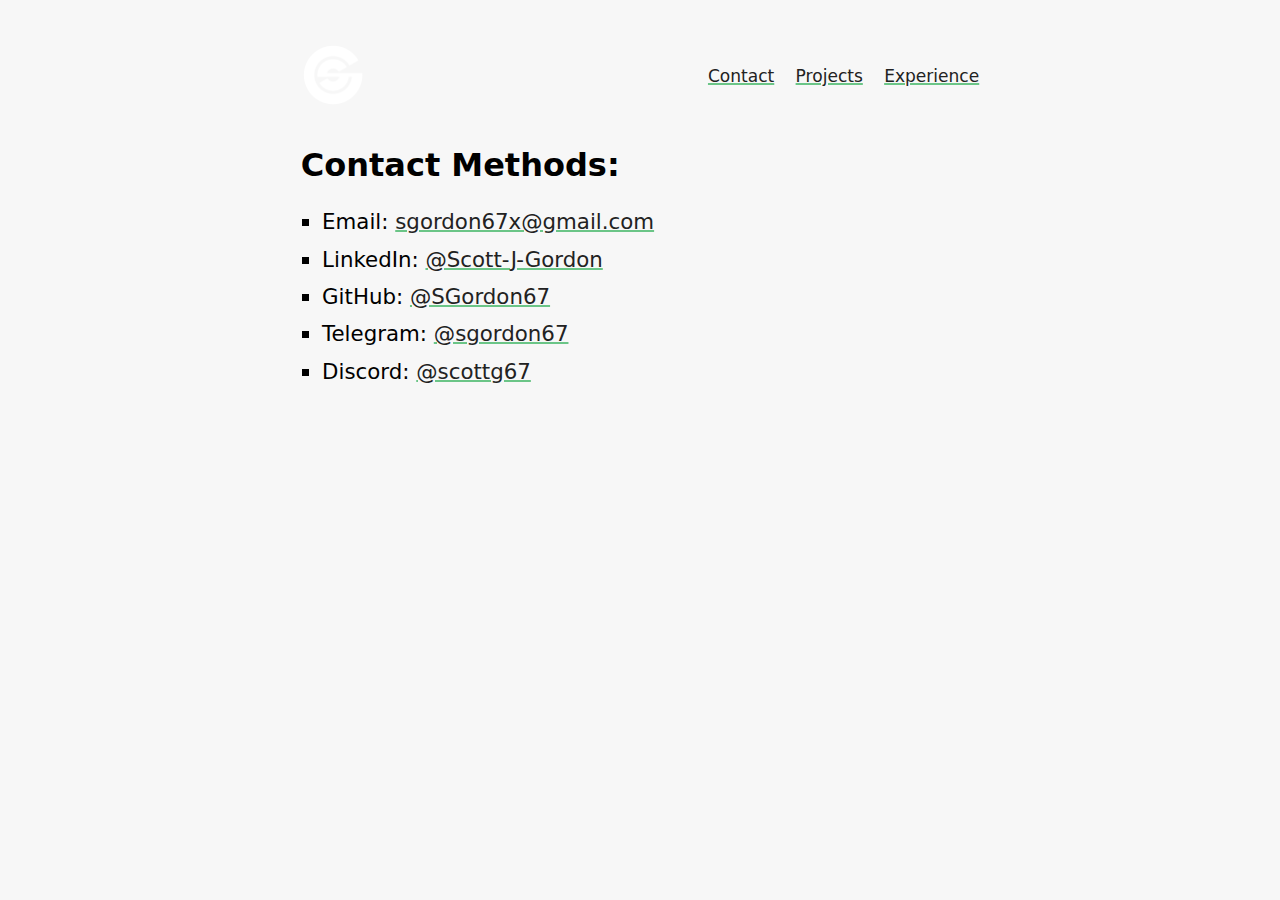
<file: contact.html>
<!doctype html>
<html lang=en>
    <head>
        <meta name=generator>
        <meta charset=utf-8>
        <title>Scott Gordon</title>
        <link rel=stylesheet href=./index.css>
        <link rel=icon href=./sg_logo_white_wide.png type=image/png>
        <meta name=viewport content="width=device-width,initial-scale=1,shrink-to-fit=no">
    </head>
    <body>
        <nav class=nav>
            <a href=./ class=nav__logo>
                <img src=./sg_logo_white_wide.png class=logo__image alt="Scott Gordon" loading=lazy>
            </a>
            <div class=nav__links>
                <a href=./contact.html>Contact</a>
                <a href=./projects.html>Projects</a>
                <a href=./experience.html>Experience</a>
            </div>
        </nav>
        <main class=content-page>
            <h2 id=education>Contact Methods:</h2>
            <ul>
                <li>
                    Email: <a href=mailto:sgordon67x@gmail.com>sgordon67x@gmail.com</a>
                </li>
                <li>
                    LinkedIn: <a rel=me href=https://www.linkedin.com/in/Scott-J-Gordon/>@Scott-J-Gordon</a>
                </li>
                <li>
                    GitHub: <a href=https://github.com/SGordon67>@SGordon67</a>
                </li>
                <li>
                    Telegram: <a rel=me href=https://telegram.org/>@sgordon67</a>
                </li>
                <li>
                    Discord: <a rel=me href=https://discord.com/users/sgordon67>@scottg67</a>
                </li>
            </ul>
        </main>
    </body>


</html>
</file>
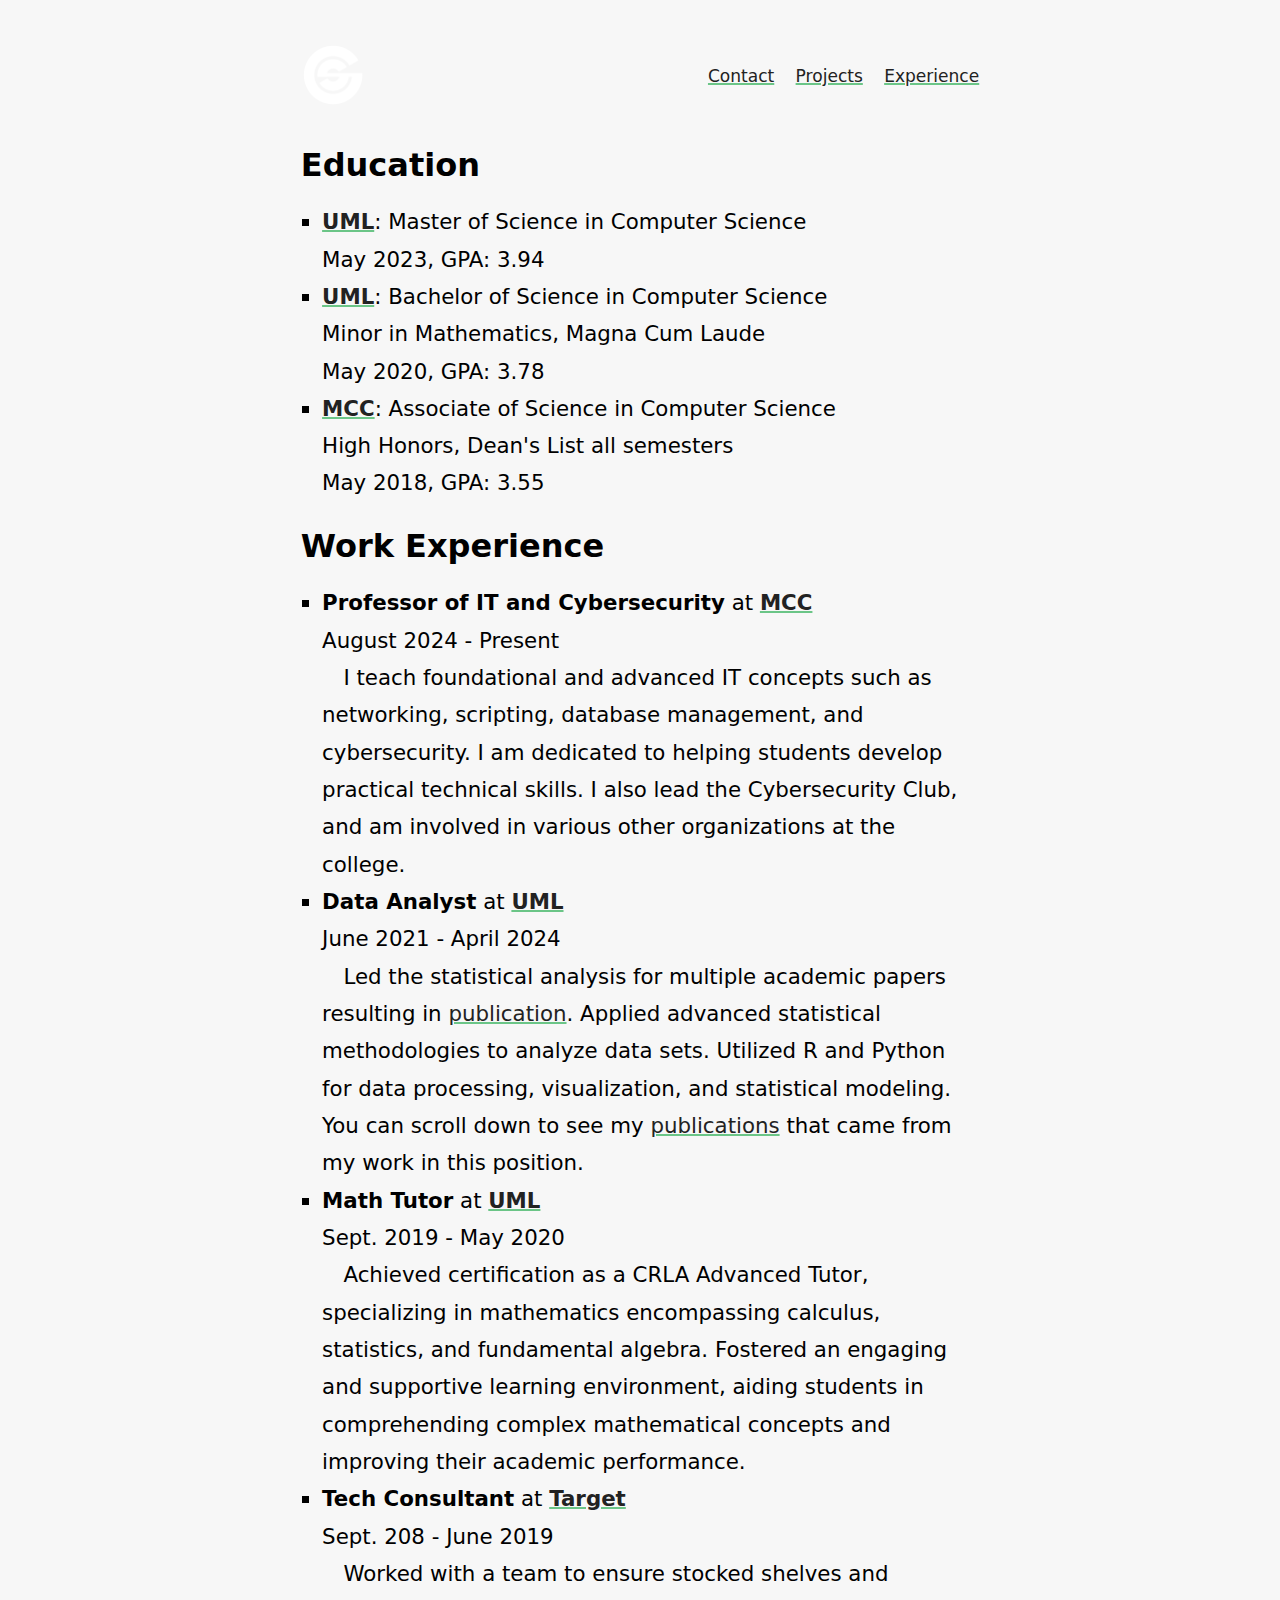
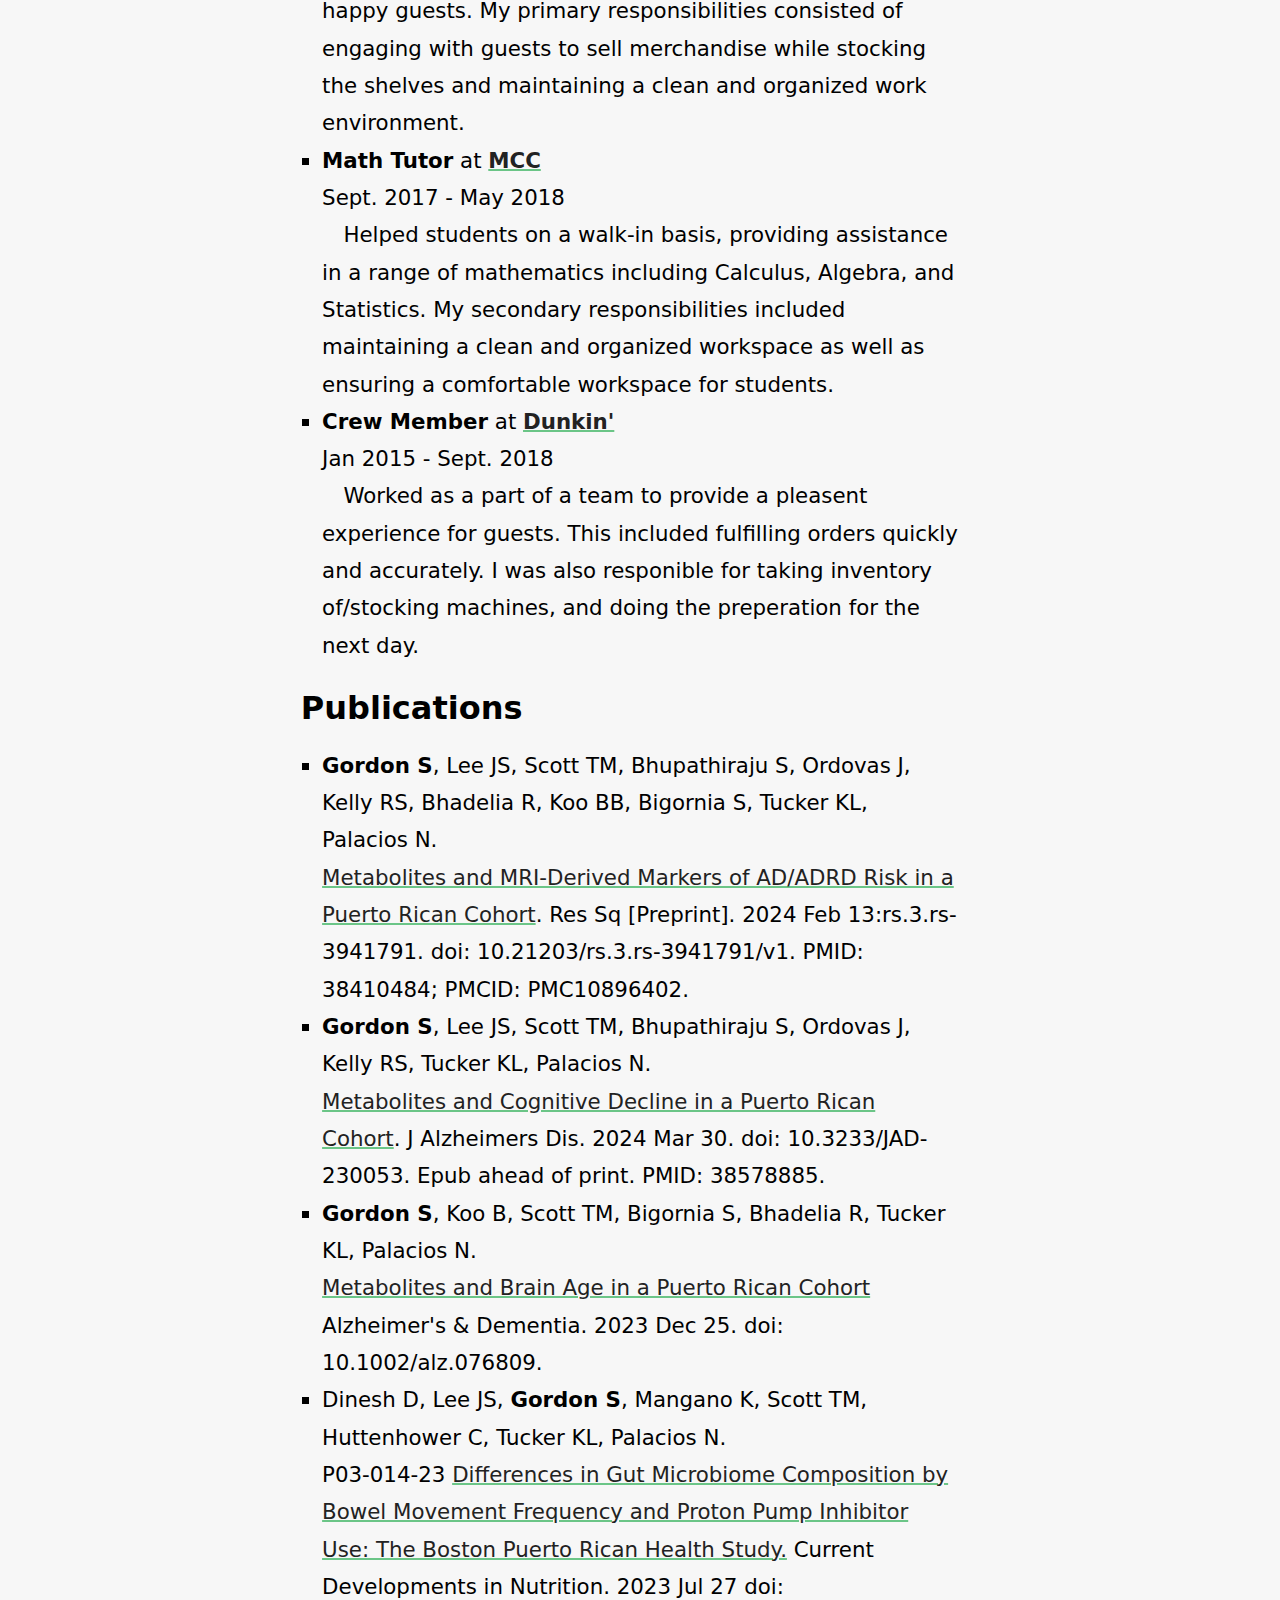
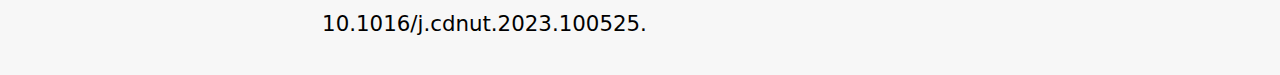
<file: experience.html>
<!doctype html>
<html lang=en>
    <head>
        <meta name=generator>
        <meta charset=utf-8>
        <title>Scott Gordon</title>
        <link rel=stylesheet href=./index.css>
        <link rel=icon href=./sg_logo_white_wide.png type=image/png>
        <meta name=viewport content="width=device-width,initial-scale=1,shrink-to-fit=no">
    </head>
    <body>
        <nav class=nav>
            <a href=./ class=nav__logo>
                <img src=./sg_logo_white_wide.png class=logo__image alt="Scott Gordon" loading=lazy>
            </a>
            <div class=nav__links>
                <a href=./contact.html>Contact</a>
                <a href=./projects.html>Projects</a>
                <a href=./experience.html>Experience</a>
            </div>
        </nav>
        <main class=content-page>
            <h2 id=education>Education</h2>
            <ul>
                <li>
                    <a href=https://www.uml.edu/><strong>UML</strong></a>:
                    Master of Science in Computer Science<br>
                    May 2023, GPA: 3.94
                </li>
                <li>
                    <a href=https://www.uml.edu/><strong>UML</strong></a>:
                    Bachelor of Science in Computer Science<br>Minor in Mathematics, 
                    Magna Cum Laude<br>
                    May 2020, GPA: 3.78
                </li>
                <li>
                    <a href=https://www.middlesex.mass.edu/><strong>MCC</strong></a>:
                    Associate of Science in Computer Science<br>
                    High Honors, Dean's List all semesters<br>
                    May 2018, GPA: 3.55
                </li>
            </ul>
            <h2 id=work_experience>Work Experience</h2>
            <ul>
                <li>
                    <strong>Professor of IT and Cybersecurity</strong> at <a href=https://www.middlesex.edu/index.html><strong>MCC</strong></a><br>
                    August 2024 - Present<br>
                    &emsp;I teach foundational and advanced IT concepts such as networking, scripting, database management, and cybersecurity.
                    I am dedicated to helping students develop practical technical skills. 
                    I also lead the Cybersecurity Club, and am involved in various other organizations at the college.
                </li>
                <li id="data_analyst">
                    <strong>Data Analyst</strong> at <a href=https://www.uml.edu/><strong>UML</strong></a><br>
                    June 2021 - April 2024<br>
                    &emsp;Led the statistical analysis for multiple academic papers resulting in <a href=./experience.html#publications>publication</a>.
                    Applied advanced statistical methodologies to analyze data sets.
                    Utilized R and Python for data processing, visualization, and statistical modeling.
                    You can scroll down to see my <a href=./experience.html#publications>publications</a> that came from my work in this position.
                </li>
                <li>
                    <strong>Math Tutor</strong> at <a href=https://www.uml.edu/><strong>UML</strong></a><br>
                    Sept. 2019 - May 2020<br>
                    &emsp;Achieved certification as a CRLA Advanced Tutor, specializing in mathematics encompassing
                    calculus, statistics, and fundamental algebra. Fostered an engaging and supportive learning environment, aiding students in comprehending
                    complex mathematical concepts and improving their academic performance. 
                </li>
                <li>
                    <strong>Tech Consultant</strong> at <a href=https://www.target.com/><strong>Target</strong></a><br>
                    Sept. 208 - June 2019<br>
                    &emsp;Worked with a team to ensure stocked shelves and happy guests. My primary responsibilities consisted of engaging with guests to
                    sell merchandise while stocking the shelves and maintaining a clean and organized work environment.
                </li>
                <li>
                    <strong>Math Tutor</strong> at <a href=https://www.middlesex.mass.edu/><strong>MCC</strong></a><br>
                    Sept. 2017 - May 2018<br>
                    &emsp;Helped students on a walk-in basis, providing assistance in a range of mathematics including Calculus, Algebra, and Statistics.
                    My secondary responsibilities included maintaining a clean and organized workspace as well as ensuring a comfortable workspace for students.
                </li>
                <li>
                    <strong>Crew Member</strong> at <a href=https://www.dunkindonuts.com/en><strong>Dunkin'</strong></a><br>
                    Jan 2015 - Sept. 2018<br>
                    &emsp;Worked as a part of a team to provide a pleasent experience for guests. This included fulfilling orders quickly and accurately.
                    I was also responible for taking inventory of/stocking machines, and doing the preperation for the next day.
                </li>
            </ul>
            <h2 id=publications>Publications</h2>
            <ul>
                <li>
                    <strong>Gordon S</strong>, Lee JS, Scott TM, Bhupathiraju S, Ordovas J, Kelly RS, Bhadelia R, Koo BB, Bigornia S, Tucker KL, Palacios N.<br>
                    <a href=https://pubmed.ncbi.nlm.nih.gov/38410484/>Metabolites and MRI-Derived Markers of AD/ADRD Risk in a Puerto Rican Cohort</a>. Res Sq [Preprint]. 
                    2024 Feb 13:rs.3.rs-3941791. doi: 10.21203/rs.3.rs-3941791/v1. PMID: 38410484; PMCID: PMC10896402.
                </li>
                <li>
                    <strong>Gordon S</strong>, Lee JS, Scott TM, Bhupathiraju S, Ordovas J, Kelly RS, Tucker KL, Palacios N.<br>
                    <a href=https://pubmed.ncbi.nlm.nih.gov/38578885/>Metabolites and Cognitive Decline in a Puerto Rican Cohort</a>.
                    J Alzheimers Dis. 2024 Mar 30. doi: 10.3233/JAD-230053. Epub ahead of print. PMID: 38578885.
                </li>
                <li>
                    <strong>Gordon S</strong>, Koo B, Scott TM, Bigornia S, Bhadelia R, Tucker KL, Palacios N.<br>
                    <a href=https://alz-journals.onlinelibrary.wiley.com/doi/10.1002/alz.076809>Metabolites and Brain Age in a Puerto Rican Cohort</a>
                    Alzheimer's & Dementia. 2023 Dec 25. doi: 10.1002/alz.076809. 
                </li>
                <li>
                    Dinesh D, Lee JS, <strong>Gordon S</strong>, Mangano K, Scott TM, Huttenhower C, Tucker KL, Palacios N.<br>
                    P03-014-23 <a href=https://www.sciencedirect.com/science/article/pii/S2475299123252440>Differences in Gut Microbiome Composition by Bowel Movement Frequency and Proton Pump Inhibitor Use: The Boston Puerto Rican Health Study.</a>
                    Current Developments in Nutrition. 2023 Jul 27 doi: 10.1016/j.cdnut.2023.100525. 
                </li>
            </ul>
        </main>
    </body>
</html>
</file>
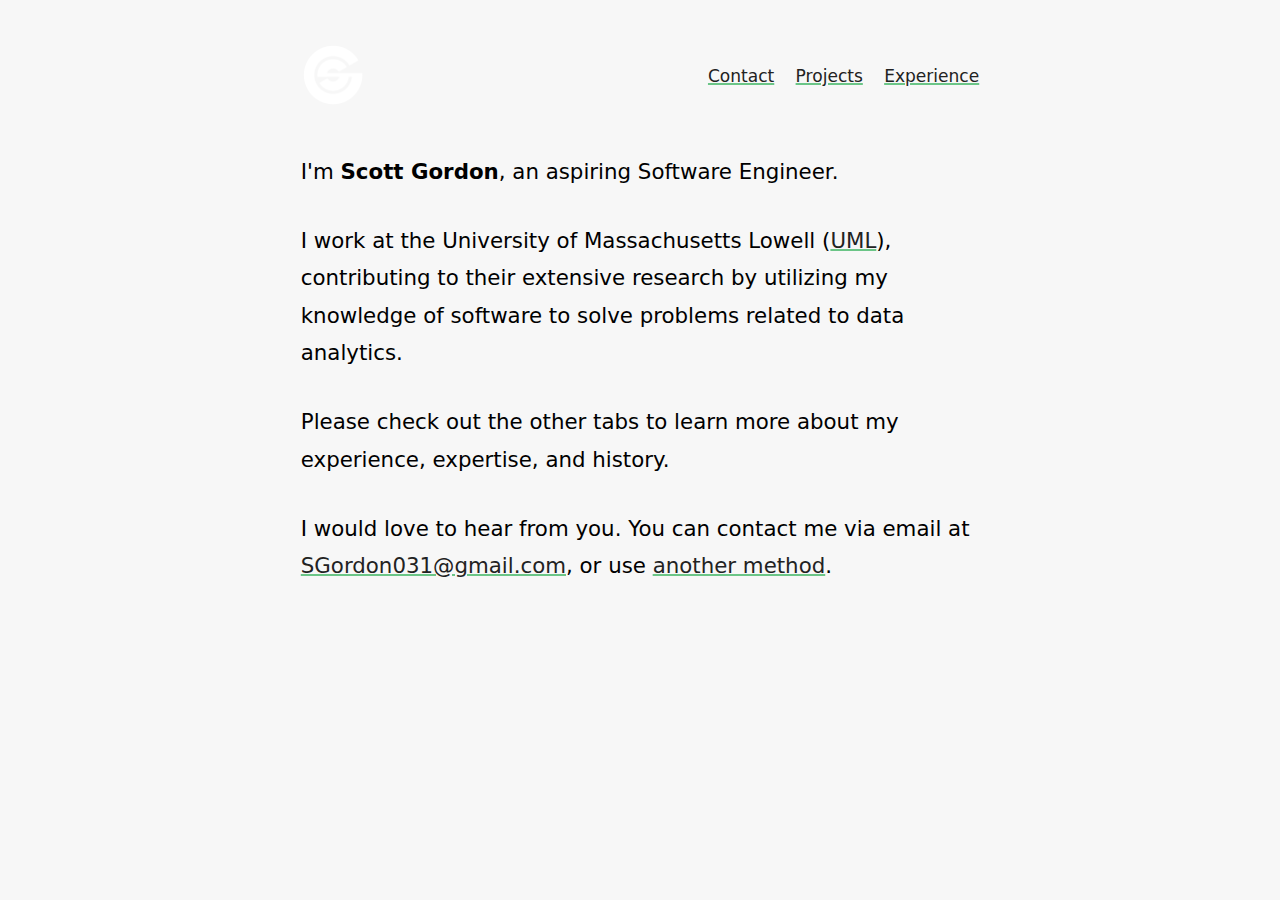
<file: home.html>
<!doctype html>
<html lang=en>
    <head>
        <meta name=generator>
        <meta charset=utf-8>
        <title>Scott Gordon</title>
        <link rel=stylesheet href=./index.css>
        <link rel=icon href=./sg_logo_white_wide.png type=image/png>
        <meta name=viewport content="width=device-width,initial-scale=1,shrink-to-fit=no">
    </head>
    <body>
        <nav class=nav>
            <a href=./home.html class=nav__logo>
                <img src=./sg_logo_white_wide.png class=logo__image alt="Scott Gordon" loading=lazy>
            </a>
            <div class=nav__links>
                <a href=./contact.html>Contact</a>
                <a href=./projects.html>Projects</a>
                <a href=./experience.html>Experience</a>
            </div>
        </nav>
        <main class=content-page>
            <p>
                I'm 
                <strong>Scott Gordon</strong>,
                an aspiring Software Engineer.
            </p>
            <p>
                I work at the University of Massachusetts Lowell
                (<a href=https://www.uml.edu/>UML</a>),
                contributing to their extensive research by utilizing my knowledge of software to solve problems related to data analytics.
            </p>
            <p>
                Please check out the other tabs to learn more about my experience, expertise, and history.
            </p>
            <p>
                I would love to hear from you. You can contact me via email at <a href=mailto:SGordon031@gmail.com>SGordon031@gmail.com</a>,
                or use <a href=./contact.html>another method</a>.
            </p>
        </main>
    </body>


</html>
</file>
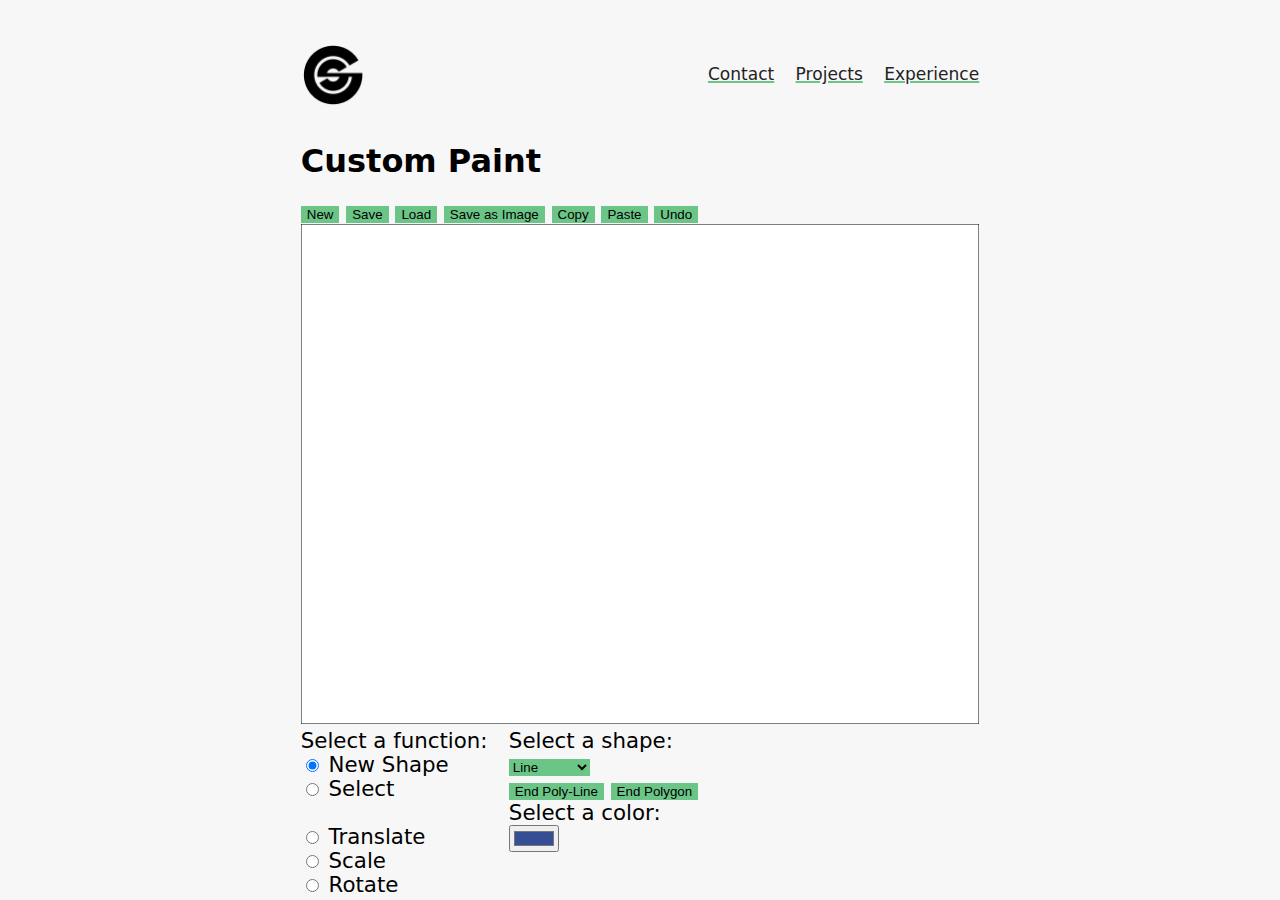
<file: paint.html>
<!--
Scott Gordon
paint.html
-->
<!DOCTYPE html>
<html>
	<head>
		<meta http-equiv="Content-Type" content="text/html;charset=utf-8" >
		<title>SG - Paint</title>
		<meta name=generator>
		<meta charset=utf-8>
		<link rel=stylesheet href=./index.css>
		<link rel=icon href=./resources/sg_logo_white_wide.png type=image/png>
		<meta name=viewport content="width=device-width,initial-scale=1,shrink-to-fit=no">
	</head>

	<nav class=nav>
		<a href=./ class=nav__logo>
			<img src=./resources/sg_logo_white_wide.png class="logo__image drkIMG" alt="Scott Gordon" loading=lazy>
			<img src=./resources/sg_logo_black_wide.png class="logo__image lgtIMG" alt="Scott Gordon" loading=lazy>
		</a>
		<div class=nav__links>
			<a href=./contact.html>Contact</a>
			<a href=./projects.html>Projects</a>
			<a href=./experience.html>Experience</a>
		</div>
	</nav>
	<main class=content-page>
		<h2 id=paintHeader>Custom Paint</h2>
		<button type="button" id="newButton">New</button>
		<button type="button" id="saveButton">Save</button>
		<button type="button" id="loadButton">Load</button>
		<button type="button" id="saveAsImageButton">Save as Image</button>
		<button type="button" id="copyButton">Copy</button>
		<button type="button" id="pasteButton">Paste</button>
		<button type="button" id="undoButton">Undo</button>
		<br>
		<canvas id="can" width="1000" height="600">
			Oops ... your browser doesn't support the HTML5 canvas element
		</canvas><br>

		<div class="paintContainer">
			<div class="optionsLeft">
				<form id = "functions">
					Select a function:
					<br>
					<input type="radio" id="newShape" name="function" value="newShape" checked>
					<label for="newShape">New Shape</label><br>
					<input type="radio" id="select" name="function" value="select">
					<label for="select">Select</label><br><br>

					<input type="radio" id="translate" name="function" value="translate">
					<label for="translate">Translate</label><br>
					<input type="radio" id="scale" name="function" value="scale">
					<label for="scale">Scale</label><br>
					<input type="radio" id="rotate" name="function" value="rotate">
					<label for="rotate">Rotate</label>
				</form>
				<!--<p id = tester>result test</p>-->
			</div>
			<div class="optionsRight">
				<label for="shapes">Select a shape:</label><br>
				<select name="shapes" id="shapes">
					<option value="line">Line</option>
					<option value="triangle">Triangle</option>
					<option value="square">Square</option>
					<option value="rectangle">Rectangle</option>
					<option value="circle">Circle</option>
					<option value="ellipse">Ellipse</option>
					<option value="curve">Curve</option>
					<option value="polyLine">Poly-Line</option>
					<option value="polygon">Polygon</option>
				</select><br>
				<button type="button" id="endPolyLine">End Poly-Line</button>
				<button type="button" id="endPolygon">End Polygon</button><br>
				Select a color:<br><input type="color" id="sColor" name="sColor" value="#364e96"><br>
			</div>
		</div>
		<script type="text/javascript" src="paint.js"></script>
	</main>
</html>
</file>
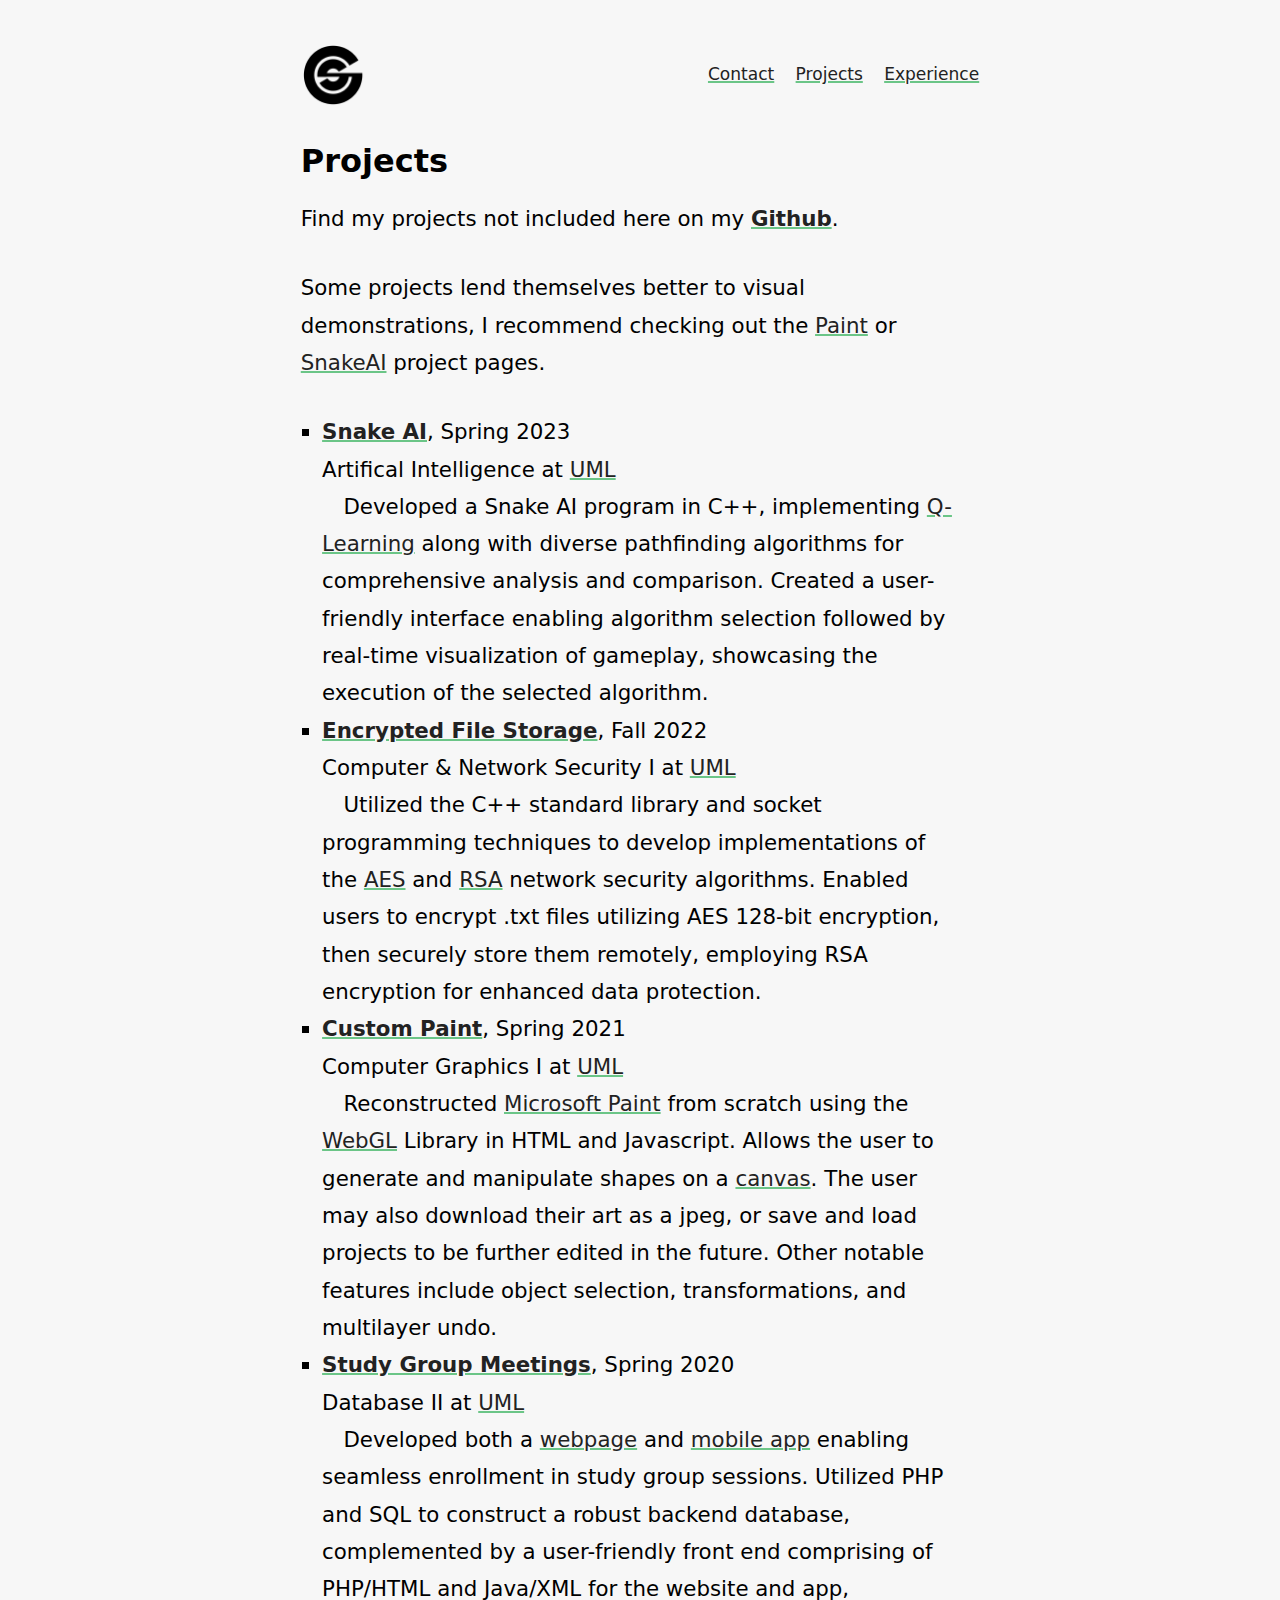
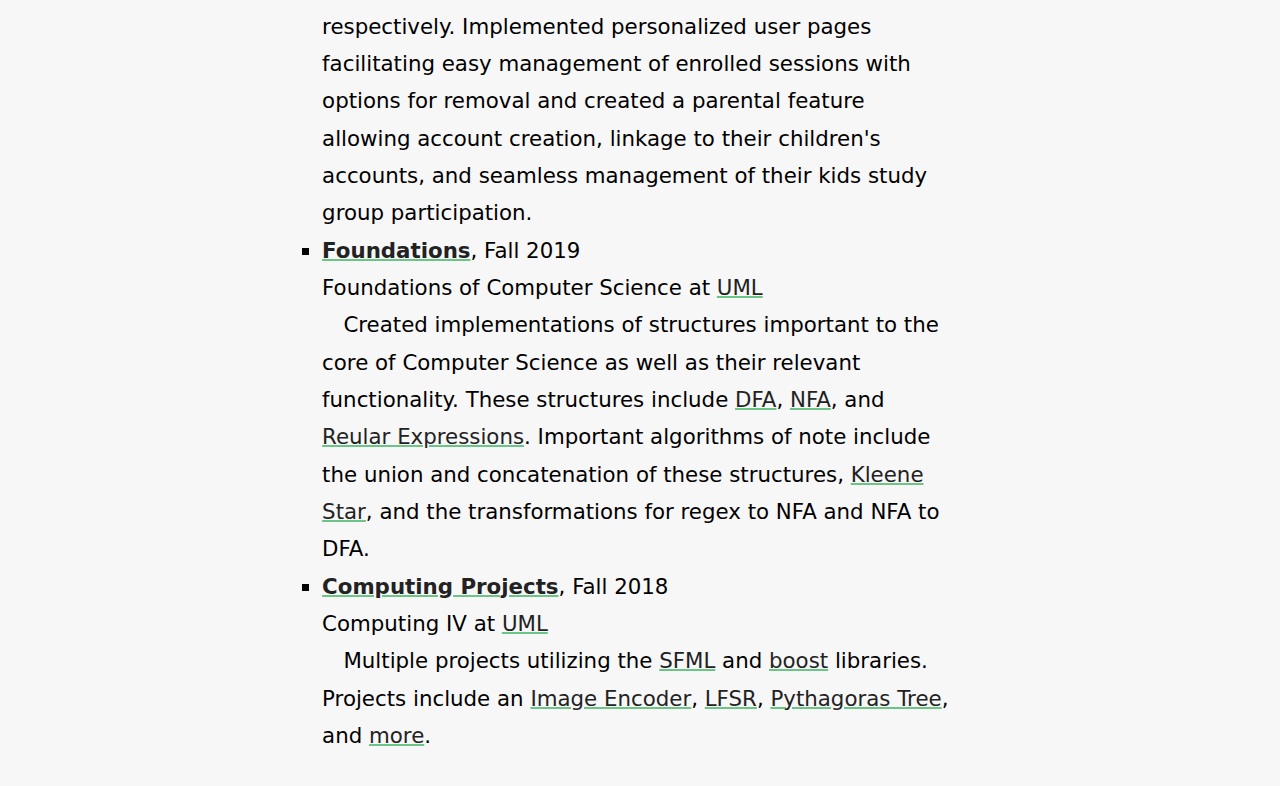
<file: projects.html>
<!doctype html>
<html lang=en>
    <head>
        <meta name=generator>
        <meta charset=utf-8>
        <title>Scott Gordon</title>
        <link rel=stylesheet href=./index.css>
        <link rel=icon href=./resources/sg_logo_white_wide.png type=image/png>
        <meta name=viewport content="width=device-width,initial-scale=1,shrink-to-fit=no">
    </head>
    <body>
        <nav class=nav>
            <a href=./ class=nav__logo>
                <img src=./resources/sg_logo_white_wide.png class="logo__image drkIMG" alt="Scott Gordon" loading=lazy>
                <img src=./resources/sg_logo_black_wide.png class="logo__image lgtIMG" alt="Scott Gordon" loading=lazy>
            </a>
            <div class=nav__links>
                <a href=./contact.html>Contact</a>
                <a href=./projects.html>Projects</a>
                <a href=./experience.html>Experience</a>
            </div>
        </nav>
        <main class=content-page>
            <h2 id=work_experience>Projects</h2>
			<p>
				Find my projects not included here on my <a href=https://github.com/SGordon67><strong>Github</strong></a>.
			</p>
			<p>
				Some projects lend themselves better to visual demonstrations, I recommend checking out the
				<a href=./paint.html>Paint</a> or <a href=./snakeAI.html>SnakeAI</a> project pages.
			</p>
            <ul>
                <li>
                    <a href=./snakeAI.html><strong>Snake AI</strong></a>, Spring 2023<br>
                    Artifical Intelligence at <a href=https://www.uml.edu/>UML</a><br>
                    &emsp;Developed a Snake AI program in C++, implementing <a href=https://en.wikipedia.org/wiki/Q-learning>Q-Learning</a>
                    along with diverse pathfinding algorithms for comprehensive analysis and comparison.
                    Created a user-friendly interface enabling algorithm selection followed by real-time visualization of
                    gameplay, showcasing the execution of the selected algorithm.
                </li>
                <li>
                    <a href=https://github.com/SGordon67/Encrypted-File-Storage><strong>Encrypted File Storage</strong></a>, Fall 2022<br>
                    Computer & Network Security I at <a href=https://www.uml.edu/>UML</a><br>
                    &emsp;Utilized the C++ standard library and socket programming techniques to develop implementations
                    of the <a href=https://en.wikipedia.org/wiki/Advanced_Encryption_Standard>AES</a> and
                    <a href=https://en.wikipedia.org/wiki/RSA_(cryptosystem)>RSA</a> network security algorithms.
                    Enabled users to encrypt .txt files utilizing AES 128-bit encryption, then securely store them
                    remotely, employing RSA encryption for enhanced data protection. 
                </li>
                <li>
                    <a href=./paint.html><strong>Custom Paint</strong></a>, Spring 2021<br>
                    Computer Graphics I at <a href=https://www.uml.edu/>UML</a><br>
                    &emsp;Reconstructed <a href=https://en.wikipedia.org/wiki/Microsoft_Paint>Microsoft Paint</a> from scratch using the 
                    <a href=https://en.wikipedia.org/wiki/WebGL>WebGL</a> Library in HTML and Javascript.
                    Allows the user to generate and manipulate shapes on a <a href=https://en.wikipedia.org/wiki/Canvas_element>canvas</a>.
                    The user may also download their art as a jpeg, or save and load projects to be further edited in the future.
                    Other notable features include object selection, transformations, and multilayer undo.
                </li>
                <li>
                    <a href=https://github.com/SGordon67/DB2><strong>Study Group Meetings</strong></a>, Spring 2020<br>
                    Database II at <a href=https://www.uml.edu/>UML</a><br>
                    &emsp;Developed both a <a href=https://github.com/SGordon67/DB2>webpage</a> and <a href=https://github.com/SGordon67/DB2_Mobile>mobile app</a> enabling seamless enrollment in study group sessions.
                    Utilized PHP and SQL to construct a robust backend database, complemented by a user-friendly
                    front end comprising of PHP/HTML and Java/XML for the website and app, respectively.
                    Implemented personalized user pages facilitating easy management of enrolled sessions with options
                    for removal and created a parental feature allowing account creation, linkage to their
                    children's accounts, and seamless management of their kids study group participation. 
                </li>
                <li>
                    <a href=https://github.com/SGordon67/Foundations><strong>Foundations</strong></a>, Fall 2019<br>
                    Foundations of Computer Science at <a href=https://www.uml.edu/>UML</a><br>
                    &emsp;Created implementations of structures important to the core of Computer Science as well as their relevant functionality. 
                    These structures include 
                    <a href=https://en.wikipedia.org/wiki/Deterministic_finite_automaton>DFA</a>, 
                    <a href=https://en.wikipedia.org/wiki/Nondeterministic_finite_automaton>NFA</a>, and
                    <a href=https://en.wikipedia.org/wiki/Regular_expression>Reular Expressions</a>.
                    Important algorithms of note include the union and concatenation of these structures,
                    <a href=https://en.wikipedia.org/wiki/Kleene_star>Kleene Star</a>, and the transformations for regex to NFA and NFA to DFA.
                </li>
                <li>
                    <a href=https://github.com/SGordon67/CompIV><strong>Computing Projects</strong></a>, Fall 2018<br>
                    Computing IV at <a href=https://www.uml.edu/>UML</a><br>
                    &emsp;Multiple projects utilizing the <a href=https://www.sfml-dev.org/>SFML</a> and <a href=https://www.boost.org/>boost</a> libraries.
                    Projects include an
                    <a href=https://github.com/SGordon67/CompIV/tree/main/Image_Encoder>Image Encoder</a>, 
                    <a href=https://github.com/SGordon67/CompIV/tree/main/LFSR>LFSR</a>, 
                    <a href=https://github.com/SGordon67/CompIV/tree/main/Pythagoras_Tree>Pythagoras Tree</a>, 
                    and <a href=https://github.com/SGordon67/CompIV>more</a>.
                </li>
            </ul>
        </main>
    </body>
</html>
</file>
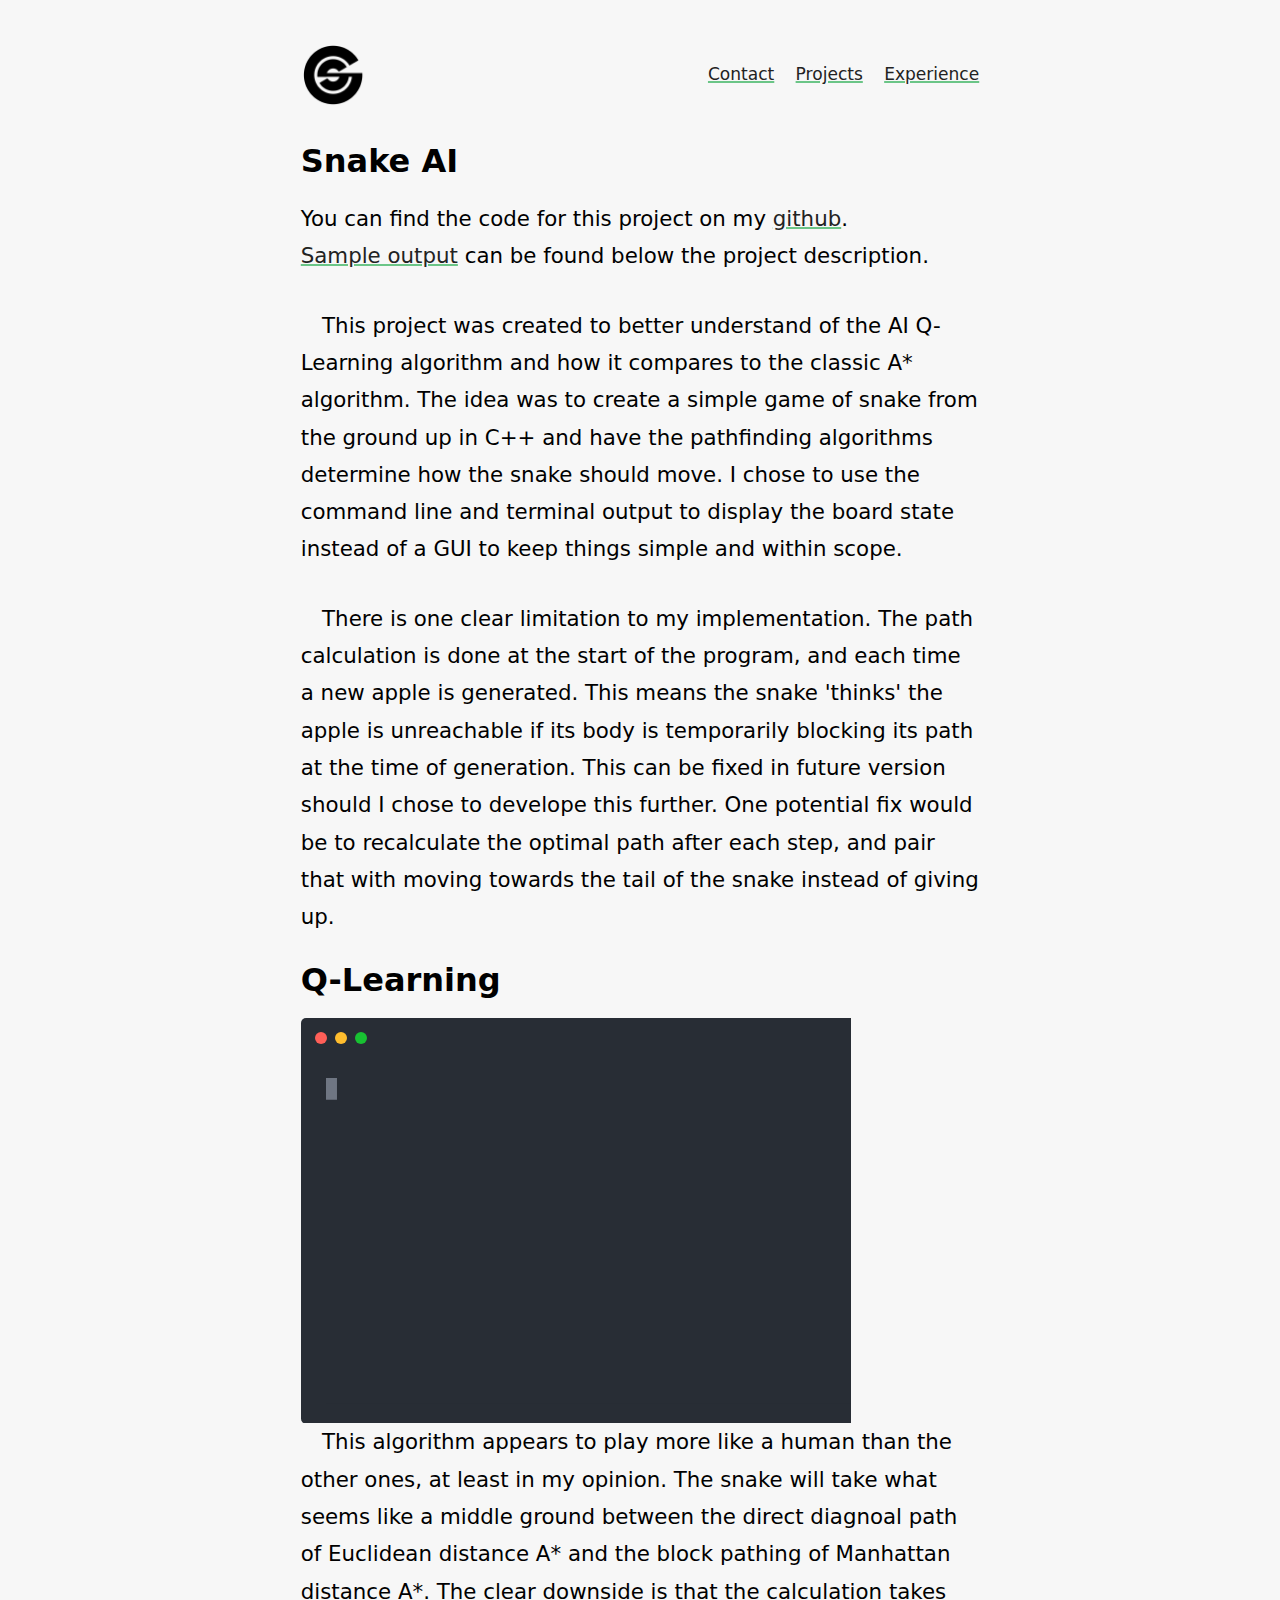
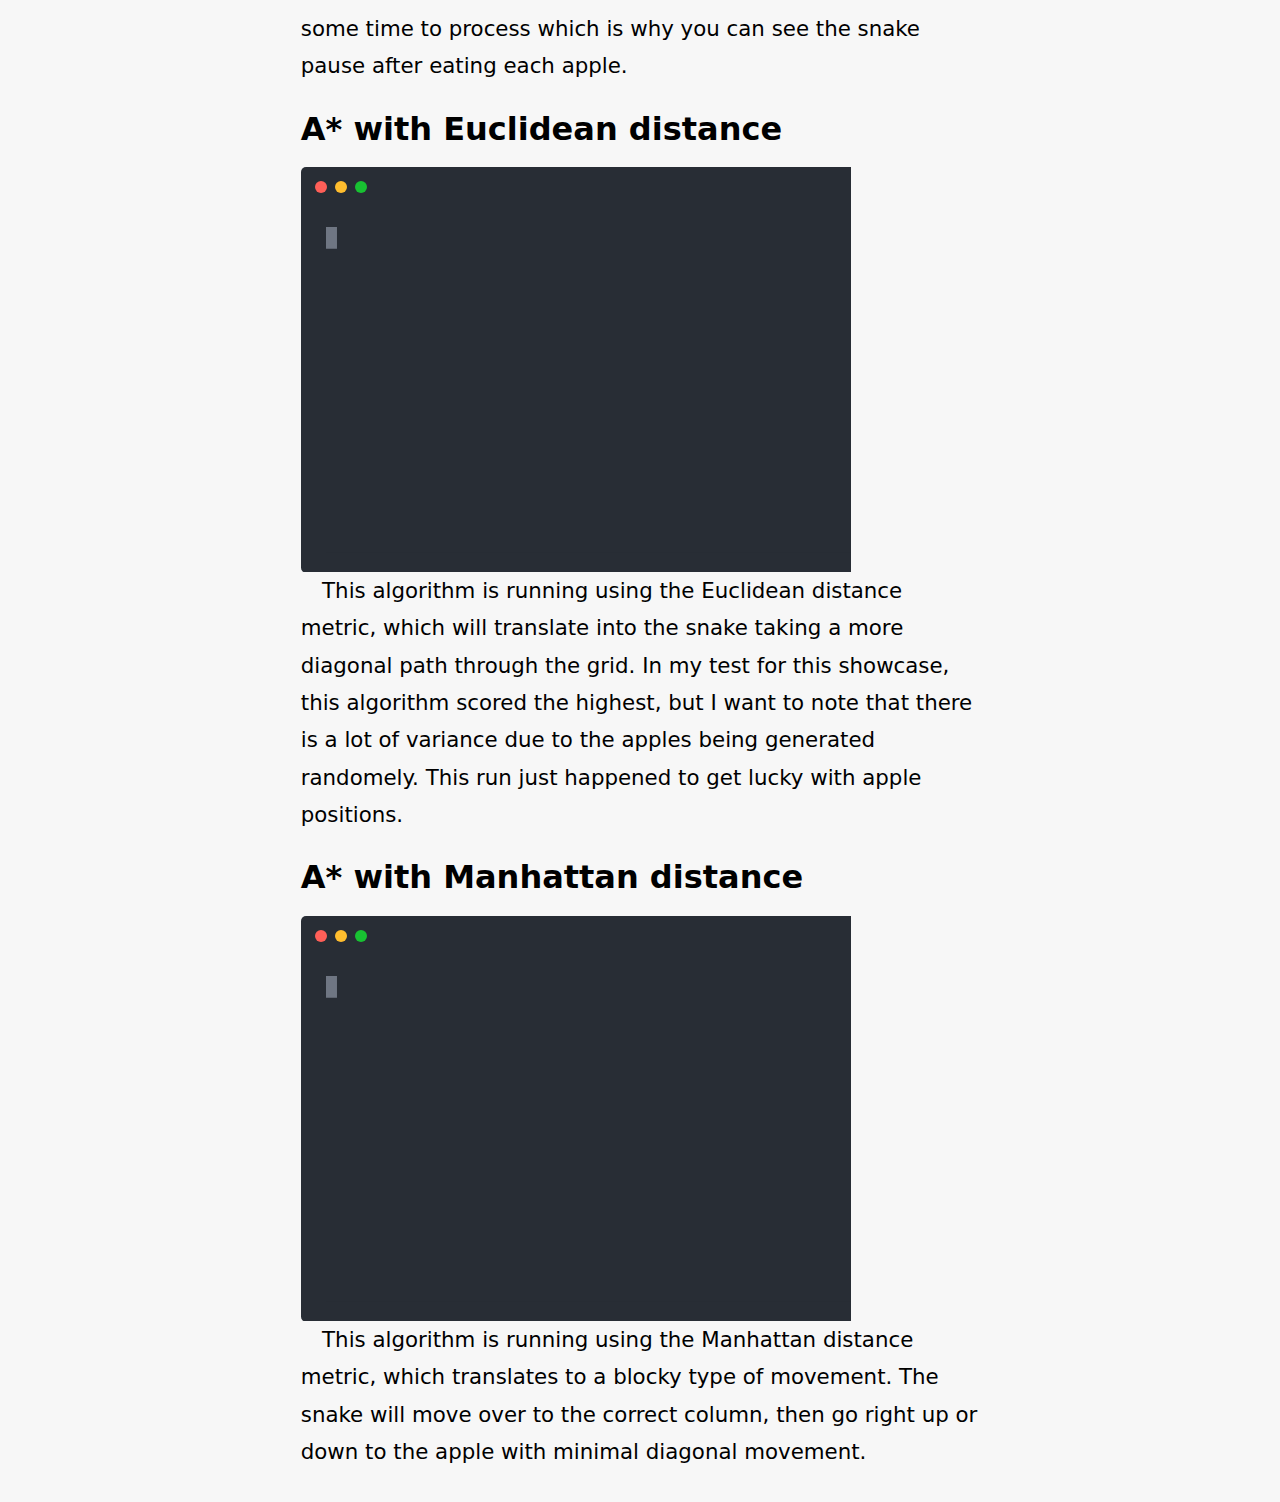
<file: SnakeAI.html>
<!doctype html>
<html lang=en>
    <head>
        <meta name=generator>
        <meta charset=utf-8>
        <title>Scott Gordon</title>
        <link rel=stylesheet href=./index.css>
        <link rel=icon href=./resources/sg_logo_white_wide.png type=image/png>
        <meta name=viewport content="width=device-width,initial-scale=1,shrink-to-fit=no">
    </head>
    <body>
        <nav class=nav>
            <a href=./ class=nav__logo>
                <img src=./resources/sg_logo_white_wide.png class="logo__image drkIMG" alt="Scott Gordon" loading=lazy>
                <img src=./resources/sg_logo_black_wide.png class="logo__image lgtIMG" alt="Scott Gordon" loading=lazy>
            </a>
            <div class=nav__links>
                <a href=./contact.html>Contact</a>
                <a href=./projects.html>Projects</a>
                <a href=./experience.html>Experience</a>
            </div>
        </nav>
        <main class=content-page>
			<h2 id=SnakeAI>Snake AI</h2>
			<p>
				You can find the code for this project on my <a href=https://github.com/SGordon67/SnakeAI>github</a>.<br>
				<a href=./SnakeAI.html#QLR>Sample output</a> can be found below the project description.
			</p>
			<p>
				&emsp;This project was created to better understand of the AI Q-Learning algorithm
				and how it compares to the classic A* algorithm.
				The idea was to create a simple game of snake from the ground up in C++ and have
				the pathfinding algorithms determine how the snake should move.
				I chose to use the command line and terminal output to display the board state instead of a GUI
				to keep things simple and within scope.
			</p>
			<p>
				&emsp;There is one clear limitation to my implementation.
				The path calculation is done at the start of the program, and each time a new apple is generated.
				This means the snake 'thinks' the apple is unreachable if its body is temporarily blocking its path
				at the time of generation. This can be fixed in future version should I chose to develope this further.
				One potential fix would be to recalculate the optimal path after each step, and pair that with
				moving towards the tail of the snake instead of giving up.
			</p>
			<h2 id=QLR>Q-Learning</h2>
			<object type="image/svg+xml" data="./resources/QLR.svg" height="405px"></object>
			<p>
				&emsp;This algorithm appears to play more like a human than the other ones, at least in my opinion.
				The snake will take what seems like a middle ground between the direct diagnoal path of 
				Euclidean distance A* and the block pathing of Manhattan distance A*.
				The clear downside is that the calculation takes some time to process which is why you can
				see the snake pause after eating each apple.
			</p>
			<h2 id=EDA>A* with Euclidean distance</h2>
			<object type="image/svg+xml" data="./resources/EDA.svg" height="405px"></object>
			<p>
				&emsp;This algorithm is running using the Euclidean distance metric, which will translate into
				the snake taking a more diagonal path through the grid. In my test for this showcase, this 
				algorithm scored the highest, but I want to note that there is a lot of variance due to the 
				apples being generated randomely. This run just happened to get lucky with apple positions.
				<h2 id=MDA>A* with Manhattan distance</h2>
				<object type="image/svg+xml" data="./resources/MDA.svg" height="405px"></object>
			<p>
				&emsp;This algorithm is running using the Manhattan distance metric, which translates to a
				blocky type of movement. The snake will move over to the correct column, then go right up or down
				to the apple with minimal diagonal movement.
			</p>
        </main>
    </body>


</html>
</file>
